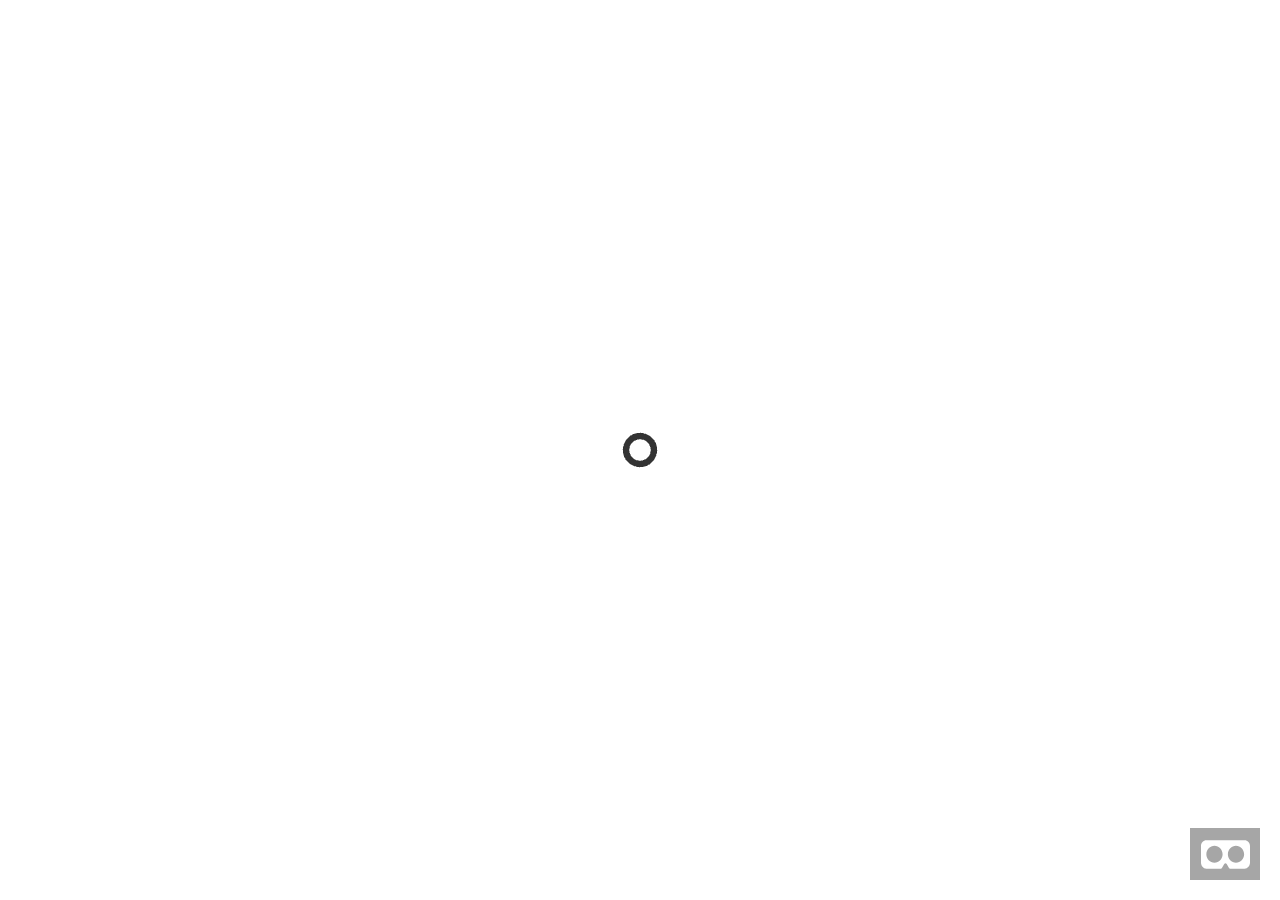
<file: AframeTour/index.html>
<!DOCTYPE html>
<html>
<head>
	<meta charset="utf-8">
	<title>Projet test</title><!-- 
	<script src="https://aframe.io/releases/0.8.2/aframe.min.js"></script>
    <script src="https://unpkg.com/aframe-layout-component@5.3.0/dist/aframe-layout-component.min.js"></script>
    <script src="https://unpkg.com/aframe-template-component@^3.1.1/dist/aframe-template-component.min.js"></script>
    <script src="https://unpkg.com/aframe-event-set-component@^4.1.2/dist/aframe-event-set-component.min.js"></script> 
    <script src="https://unpkg.com/aframe-animation-component@^5.1.2/dist/aframe-animation-component.min.js"></script>
    <script src="https://unpkg.com/aframe-look-at-component@0.7.0/dist/aframe-look-at-component.min.js"></script> -->
    <script src="latotale.js"></script>
    <script src="360tour.js"></script>   

</head>
<body>
	<a-scene>
		<a-assets>
			<script id="template" type="text/html">
				<a-entity 
				template="src: #templateArrow"
				rotation="${childrotation}"
				material="color: #5a92ae"
				move="on: click; target: ${target}"
				animation__scale="property: scale; from: 1 1 1; to: 1.25 1.25 2; loop: true; dur: 1250; dir: alternate; startEvents: mouseenter; pauseEvents: mouseleave"
				animation__scaleReturn="property: scale; to: 1 1 1; dur: 500; easing: easeOutElastic; startEvents: mouseleave"
				>
				</a-entity>
			</script>
			<script id="templateArrow" type="text/html">
				<a-entity scale="0.5 0.5 0.5"
					>
					<a-entity
						geometry="primitive: cylinder; radius: 0.5; height: 2"
						material="transparent: true; opacity: 0.6; color: white"
						rotation="90 0 0"
					>
					</a-entity>
					<a-entity
						geometry="primitive: cone; height: 2"
						material="transparent: true; opacity: 0.75; color: white"
						position="0 0 -2"
						rotation="-90 0 0"
					>
					</a-entity>
				</a-entity>
			</script>
			<script id="templateMap" type="text/html">
				<a-entity 
				geometry="primitive: plane; height: 1; width: 1" 
				material="color: #202020"
				move="on: click; target: ${target}"
				look-at="#camera"
				text="align: center; wrapCount: 10; value: ${target}"
			    animation__scale="property: scale; from: 1 1 1; to: 1.5 1.5 1; dur: 750; dir: alternate; easing: easeInOutElastic; startEvents: mouseenter; pauseEvents: mouseleave"animation__scaleReturn="property: scale; to: 1 1 1; dur: 500; easing: easeOutElastic; startEvents: mouseleave"
				>
				</a-entity>
			</script>
			<script id="templateMapIcon" type="text/html">
				<a-entity
					display-label="${target}"
					geometry="primitive: sphere; radius: 0.5" 
					material="color: #202020"
					position="0 0 -3"
					animation__scale="property: scale; from: 1 1 1; to: 1.5 1.5 1.5; dur: 750; dir: alternate; easing: easeInOutElastic; startEvents: mouseenter; pauseEvents: mouseleave"
					animation__scaleReturn="property: scale; to: 1 1 1; dur: 500; easing: easeOutElastic; startEvents: mouseleave"
				>
				</a-entity>
				<a-entity
					display-label="${target}"
					geometry="primitive: sphere; radius: 1"
					material="color: #5a92ae"
					movetothismap="on: click; target: ${target}"
					animation__scale="property: scale; from: 1 1 1; to: 1.5 1.5 1.5; dur: 750; dir: alternate; easing: easeInOutElastic; startEvents: mouseenter; pauseEvents: mouseleave"
					animation__scaleReturn="property: scale; to: 1 1 1; dur: 500; easing: easeOutElastic; startEvents: mouseleave"
				>
				</a-entity>
			</script>
		</a-assets>

		<a-sky id="background"></a-sky>	

		<a-entity id="A12" class="piece" sourceimage="img/A12.JPG" description="A12" visible='false'>
		</a-entity>
		<a-entity id="A18" class="piece" sourceimage="img/A18.JPG" description="A18" visible='false'>
		</a-entity>
		<a-entity id="A19" class="piece" sourceimage="img/A19.JPG" description="A19" visible='false'>
		</a-entity>
		<a-entity id="A21" class="piece" sourceimage="img/A21.JPG" description="A21" visible='false'>
		</a-entity>
		<a-entity id="A22" class="piece" sourceimage="img/A22.JPG" description="A22" visible='false'>
		</a-entity>
		<a-entity id="A23" class="piece" sourceimage="img/A23.JPG" description="A23" visible='false'>
		</a-entity>
		<a-entity id="B10" class="piece" sourceimage="img/B10.JPG" description="B10" visible='false'>
		</a-entity>
		<a-entity id="B12" class="piece" sourceimage="img/B12.JPG" description="B12" visible='false'>
		</a-entity>
		<a-entity id="B14" class="piece" sourceimage="img/B14.JPG" description="B14" visible='false'>
		</a-entity>
		<a-entity id="B17" class="piece" sourceimage="img/B17.JPG" description="B17" visible='false'>
		</a-entity>
		<a-entity id="B18" class="piece" sourceimage="img/B18.JPG" description="B18" visible='false'>
		</a-entity>
		<a-entity id="B19" class="piece" sourceimage="img/B19.JPG" description="B19" visible='false'>
		</a-entity>
		<a-entity id="B20" class="piece" sourceimage="img/B20.JPG" description="B20" visible='false'>
		</a-entity>
		<a-entity id="B21" class="piece" sourceimage="img/B21.JPG" description="B21" visible='false'>
		</a-entity>
		<a-entity id="B22" class="piece" sourceimage="img/B22.JPG" description="B22" visible='false'>
		</a-entity>
		<a-entity id="B23" class="piece" sourceimage="img/B23.JPG" description="B23" visible='false'>
		</a-entity>
		<a-entity id="coinGauche" class="piece" sourceimage="img/coinGauche.JPG" description="coinGauche" visible='false'>
		</a-entity>
		<a-entity id="couloirA12" class="piece" sourceimage="img/couloirA12.JPG" description="couloirA12" visible='false'>
		</a-entity>
		<a-entity id="couloirA18A19" class="piece" sourceimage="img/couloirA18A19.JPG" description="couloirA18A19" visible='false'>
		</a-entity>
		<a-entity id="couloirA21A22" class="piece" sourceimage="img/couloirA21A22.JPG" description="couloirA21A22" visible='false'>
		</a-entity>
		<a-entity id="couloirA23" class="piece" sourceimage="img/couloirA23.JPG" description="couloirA23" visible='false'>
		</a-entity>
		<a-entity id="couloirB12" class="piece" sourceimage="img/couloirB12.JPG" description="couloirB12" visible='false'>
		</a-entity>
		<a-entity id="couloirB14B17" class="piece" sourceimage="img/couloirB14B17.JPG" description="couloirB14B17" visible='false'>
		</a-entity>
		<a-entity id="couloirB18B19" class="piece" sourceimage="img/couloirB18B19.JPG" description="couloirB18B19" visible='false'>
		</a-entity>
		<a-entity id="couloirB20B21B22B23" class="piece" sourceimage="img/couloirB20B21B22B23.JPG" description="couloirB20B21B22B23" visible='false'>
		</a-entity>
		<a-entity id="croisementChemin" class="piece" sourceimage="img/croisementChemin.JPG" description="croisementChemin" visible='false'>
		</a-entity>
		<a-entity id="escalierGaucheA" class="piece" sourceimage="img/escalierGaucheA.JPG" description="escalierGaucheA" visible='false'>
		</a-entity>
		<a-entity id="escalierGaucheB" class="piece" sourceimage="img/escalierGaucheB.JPG" description="escalierGaucheB" visible='false'>
		</a-entity>
		<a-entity id="escalierMilieuA" class="piece" sourceimage="img/escalierMilieuA.JPG" description="escalierMilieuA" visible='false'>
		</a-entity>
		<a-entity id="escalierMilieuB" class="piece" sourceimage="img/escalierMilieuB.JPG" description="escalierMilieuB" visible='false'>
		</a-entity>
		<a-entity id="exterieurGauche" class="piece" sourceimage="img/exterieurGauche.JPG" description="exterieurGauche" visible='false'>
		</a-entity>
		<a-entity id="exterieurMilieu" class="piece" sourceimage="img/exterieurMilieu.JPG" description="exterieurMilieu" visible='false' default>
		</a-entity>
		<a-entity id="gaucheA" class="piece" sourceimage="img/gaucheA.JPG" description="gaucheA" visible='false'>
		</a-entity>
		<a-entity id="gaucheB" class="piece" sourceimage="img/gaucheB.JPG" description="gaucheB" visible='false'>
		</a-entity>
		<a-entity id="milieuA" class="piece" sourceimage="img/milieuA.JPG" description="milieuA" visible='false'>
		</a-entity>
		<a-entity id="milieuB" class="piece" sourceimage="img/milieuB.JPG" description="milieuB" visible='false'>
		</a-entity>
		<a-entity id="secretariat" class="piece" sourceimage="img/secretariat.JPG" description="secretariat" visible='false'>
		</a-entity>

		<a-entity id="map1" class="piece map" sourceimage="img/map1.JPG" visible='false' defaultmap>
		</a-entity>
		<a-entity id="map2" class="piece map" sourceimage="img/map2.JPG" visible='false'>
		</a-entity>

		<a-entity id="mapButton" geometry="primitive: plane; width: 1; height: 1" material="src: img/map_icon.png" position="0 -2 0" text="align: center; wrapCount: 20" look-at="#camera"
				  animation__scale="property: scale; from: 1 1 1; to: 1.5 1.5 1; dur: 750; dir: alternate; easing: easeInOutElastic; startEvents: mouseenter; pauseEvents: mouseleave"animation__scaleReturn="property: scale; to: 1 1 1; dur: 500; easing: easeOutElastic; startEvents: mouseleave"
				  movetomap="on: click"
		></a-entity>

		<a-entity id="cameraRotation">
			<a-entity id="hud" geometry="primitive: plane; width: 2; height: 1" material="color: #202020" position="0 -2 -1"
				text="align: center; wrapCount: 20"
				look-at="#camera"
				>
			</a-entity>
			<a-entity id="camera" camera look-controls>
				<a-cursor class="cursor active"
						scale="2 2 2"
						color="black"
					  	event-set__1="_event: mouseenter; color: springgreen"
					  	event-set__2="_event: mouseleave; color: black"
					  	fuse-timeout=2500
					  	animation__scale="property: scale; from: 2 2 2; to: 0.1 0.1 0.1; dur: 2500; easing: easeInCubic; startEvents: fusing; pauseEvents: mouseleave"
					  	animation__scaleReturn="property: scale; to: 2 2 2; dur: 500; easing: easeOutElastic; startEvents: mouseleave"
				></a-cursor>
			</a-entity>
		</a-entity>

		<a-entity class="cursor" laser-controls="hand: right">
        </a-entity>

	</a-scene>
</body>
</html>
</file>
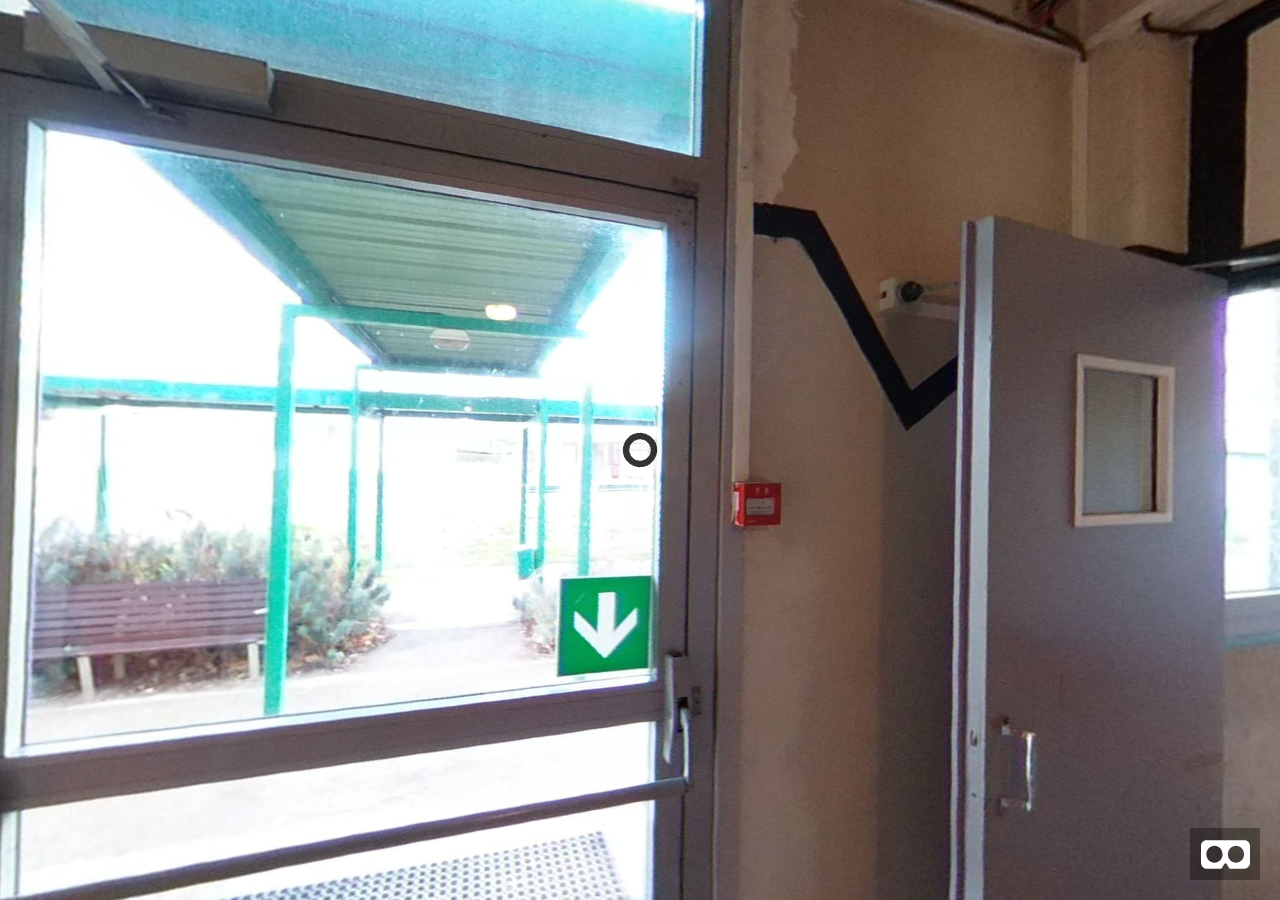
<file: AframeTourCreator/visite/download/index.html>
<html class="a-html"><head>
	<meta charset="utf-8">
	<title>Visite</title>
    <script src="js/latotale.js"></script>
    <script src="js/360tour.js"></script>   
</head>
<body class="a-body">
	<a-scene class="fullscreen" inspector="" keyboard-shortcuts="" screenshot="" vr-mode-ui="">
		<a-assets>
			<script id="template" type="text/html">
				<a-entity 
				template="src: #templateArrow"
				rotation="${childrotation}"
				material="color: #5a92ae"
				move="on: click; target: ${target}"
				animation__scale="property: scale; from: 1 1 1; to: 1.25 1.25 2; loop: true; dur: 1250; dir: alternate; startEvents: mouseenter; pauseEvents: mouseleave"
				animation__scaleReturn="property: scale; to: 1 1 1; dur: 500; easing: easeOutElastic; startEvents: mouseleave"
				>
				</a-entity>
			</script>
			<script id="templateArrow" type="text/html">
				<a-entity scale="0.5 0.5 0.5"
					>
					<a-entity
						geometry="primitive: cylinder; radius: 0.5; height: 2"
						material="transparent: true; opacity: 0.6; color: white"
						rotation="90 0 0"
					>
					</a-entity>
					<a-entity
						geometry="primitive: cone; height: 2"
						material="transparent: true; opacity: 0.75; color: white"
						position="0 0 -2"
						rotation="-90 0 0"
					>
					</a-entity>
				</a-entity>
			</script>
			<script id="templateMap" type="text/html">
				<a-entity 
				geometry="primitive: plane; height: 1; width: 1" 
				material="color: #202020"
				move="on: click; target: ${target}"
				look-at="#camera"
				text="align: center; wrapCount: 10; value: ${target}"
			    animation__scale="property: scale; from: 1 1 1; to: 1.5 1.5 1; dur: 750; dir: alternate; easing: easeInOutElastic; startEvents: mouseenter; pauseEvents: mouseleave"animation__scaleReturn="property: scale; to: 1 1 1; dur: 500; easing: easeOutElastic; startEvents: mouseleave"
				>
				</a-entity>
			</script>
			<script id="templateMapIcon" type="text/html">
				<a-entity
					display-label="${target}"
					geometry="primitive: sphere; radius: 0.5" 
					material="color: #202020"
					position="0 0 -3"
					animation__scale="property: scale; from: 1 1 1; to: 1.5 1.5 1.5; dur: 750; dir: alternate; easing: easeInOutElastic; startEvents: mouseenter; pauseEvents: mouseleave"
					animation__scaleReturn="property: scale; to: 1 1 1; dur: 500; easing: easeOutElastic; startEvents: mouseleave"
				>
				</a-entity>
				<a-entity
					display-label="${target}"
					geometry="primitive: sphere; radius: 1"
					material="color: #5a92ae"
					movetothismap="on: click; target: ${target}"
					animation__scale="property: scale; from: 1 1 1; to: 1.5 1.5 1.5; dur: 750; dir: alternate; easing: easeInOutElastic; startEvents: mouseenter; pauseEvents: mouseleave"
					animation__scaleReturn="property: scale; to: 1 1 1; dur: 500; easing: easeOutElastic; startEvents: mouseleave"
				>
				</a-entity>
			</script>
			<script id="templateHud" type="text/html">
					<a-entity 
					geometry="primitive: plane; width: 2; height: 1" material="color: #202020"
					text="align: center; wrapCount: 20; value: ${text}"
					look-at="#camera"
					>
					</a-entity>
				</script>
		</a-assets>
		<a-entity id="croisementChemin" class="piece" sourceimage="imgs/croisementChemin.JPG" description="croisementChemin" visible="false">
				
		</a-entity>
		<a-entity id="escalierGaucheA" class="piece" sourceimage="imgs/escalierGaucheA.JPG" description="escalierGaucheA" visible="false" >		</a-entity>
		<a-entity id="escalierGaucheB" class="piece" sourceimage="imgs/escalierGaucheB.JPG" description="escalierGaucheB" visible="false" >		</a-entity>
		<a-entity id="escalierMilieuA" class="piece" sourceimage="imgs/escalierMilieuA.JPG" description="escalierMilieuA" visible="false" >		</a-entity>
		<a-entity id="escalierMilieuB" class="piece" sourceimage="imgs/escalierMilieuB.JPG" description="escalierMilieuB" visible="false" >		</a-entity>
		<a-entity id="exterieurGauche" class="piece" sourceimage="imgs/exterieurGauche.JPG" description="exterieurGauche" visible="false" >		</a-entity>
		<a-entity id="exterieurMilieu" class="piece" sourceimage="imgs/exterieurMilieu.JPG" description="exterieurMilieu" visible="false" >		</a-entity>
		<a-entity id="gaucheA" class="piece" sourceimage="imgs/gaucheA.JPG" description="gaucheA" visible="false" default>		
			<a-entity class="hudgaucheA" template="src:#templateHud" position="1 1 1" data-text="COUCOU"></a-entity>
		</a-entity>
		<a-entity id="gaucheB" class="piece" sourceimage="imgs/gaucheB.JPG" description="gaucheB" visible="false" >		</a-entity>
		<a-entity id="map1" class="piece map" sourceimage="imgs/map1.jpg" visible="false" defaultmap>		</a-entity>
		<a-entity id="map2" class="piece map" sourceimage="imgs/map2.jpg" visible="false" >		</a-entity>


		<a-entity id="mapButton" geometry="primitive: plane; width: 1; height: 1" material="src: imgs/map_icon.png" position="0 -2 0" text="align: center; wrapCount: 20" look-at="#camera" animation__scale="property: scale; from: 1 1 1; to: 1.5 1.5 1; dur: 750; dir: alternate; easing: easeInOutElastic; startEvents: mouseenter; pauseEvents: mouseleave" animation__scalereturn="property: scale; to: 1 1 1; dur: 500; easing: easeOutElastic; startEvents: mouseleave" movetomap="on: click">
		</a-entity>

		<a-entity id="cameraRotation">
			<a-entity id="camera" camera="" look-controls="">
				<a-cursor class="cursor active" scale="2 2 2" color="black" event-set__1="_event: mouseenter; color: springgreen" event-set__2="_event: mouseleave; color: black" fuse-timeout="2500" animation__scale="property: scale; from: 2 2 2; to: 0.1 0.1 0.1; dur: 2500; easing: easeInCubic; startEvents: fusing; pauseEvents: mouseleave" animation__scalereturn="property: scale; to: 2 2 2; dur: 500; easing: easeOutElastic; startEvents: mouseleave"></a-cursor>
			</a-entity>
		</a-entity>

		<a-entity class="cursor" laser-controls="hand: right" daydream-controls="" gearvr-controls="" oculus-touch-controls="" vive-controls="" windows-motion-controls="">
        </a-entity>
		<a-sky id="background"></a-sky>
	</a-scene>

</body></html>
</file>
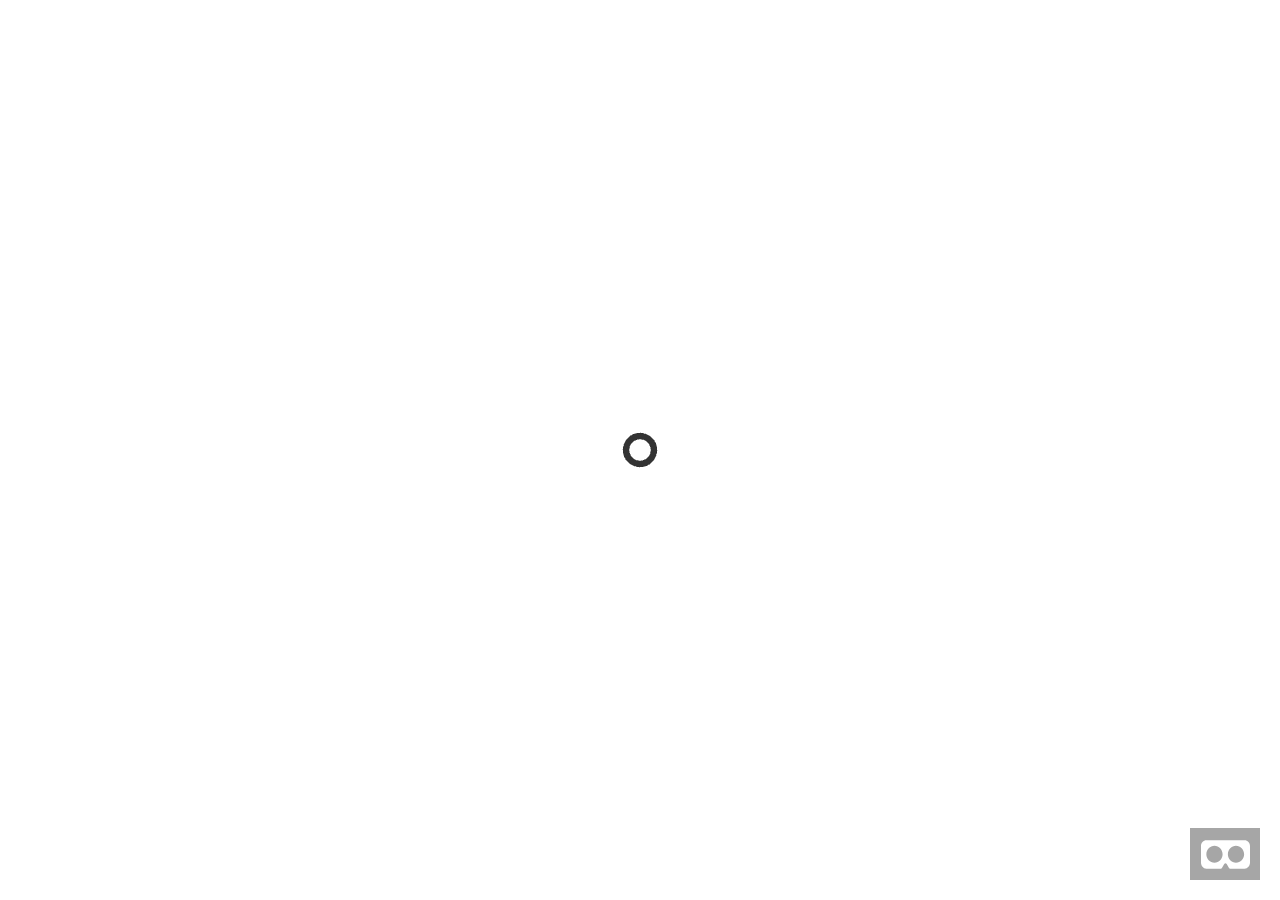
<file: AframeTour/page.html>
<html class="a-html"><head>
	<meta charset="utf-8">
	<title>Projet test</title>
    <script src="latotale.js"></script>
    <script src="360tour.js"></script>   
</head>
<body class="a-body">
	<a-scene class="fullscreen" inspector="" keyboard-shortcuts="" screenshot="" vr-mode-ui="">
		<a-assets>
			<script id="template" type="text/html">
				<a-entity 
				template="src: #templateArrow"
				rotation="${childrotation}"
				material="color: #5a92ae"
				move="on: click; target: ${target}"
				animation__scale="property: scale; from: 1 1 1; to: 1.25 1.25 2; loop: true; dur: 1250; dir: alternate; startEvents: mouseenter; pauseEvents: mouseleave"
				animation__scaleReturn="property: scale; to: 1 1 1; dur: 500; easing: easeOutElastic; startEvents: mouseleave"
				>
				</a-entity>
			</script>
			<script id="templateArrow" type="text/html">
				<a-entity scale="0.5 0.5 0.5""
					>
					<a-entity
						geometry="primitive: cylinder; radius: 0.5; height: 2"
						material="transparent: true; opacity: 0.6; color: white"
						rotation="90 0 0"
					>
					</a-entity>
					<a-entity
						geometry="primitive: cone; height: 2"
						material="transparent: true; opacity: 0.75; color: white"
						position="0 0 -2"
						rotation="-90 0 0"
					>
					</a-entity>
				</a-entity>
			</script>
			<script id="templateMap" type="text/html">
				<a-entity 
				geometry="primitive: plane; height: 1; width: 1" 
				material="color: #202020"
				move="on: click; target: ${target}"
				look-at="#camera"
				text="align: center; wrapCount: 10; value: ${target}"
			    animation__scale="property: scale; from: 1 1 1; to: 1.5 1.5 1; dur: 750; dir: alternate; easing: easeInOutElastic; startEvents: mouseenter; pauseEvents: mouseleave"animation__scaleReturn="property: scale; to: 1 1 1; dur: 500; easing: easeOutElastic; startEvents: mouseleave"
				>
				</a-entity>
			</script>
			<script id="templateMapIcon" type="text/html">
				<a-entity
					display-label="${target}"
					geometry="primitive: sphere; radius: 0.5" 
					material="color: #202020"
					position="0 0 -3"
					animation__scale="property: scale; from: 1 1 1; to: 1.5 1.5 1.5; dur: 750; dir: alternate; easing: easeInOutElastic; startEvents: mouseenter; pauseEvents: mouseleave"
					animation__scaleReturn="property: scale; to: 1 1 1; dur: 500; easing: easeOutElastic; startEvents: mouseleave"
				>
				</a-entity>
				<a-entity
					display-label="${target}"
					geometry="primitive: sphere; radius: 1"
					material="color: #5a92ae"
					movetothismap="on: click; target: ${target}"
					animation__scale="property: scale; from: 1 1 1; to: 1.5 1.5 1.5; dur: 750; dir: alternate; easing: easeInOutElastic; startEvents: mouseenter; pauseEvents: mouseleave"
					animation__scaleReturn="property: scale; to: 1 1 1; dur: 500; easing: easeOutElastic; startEvents: mouseleave"
				>
				</a-entity>
			</script>
		</a-assets>

			

		<a-entity id="A12" class="piece" sourceimage="img/A12.JPG" description="A12" visible="false">
		</a-entity>
		<a-entity id="A18" class="piece" sourceimage="img/A18.JPG" description="A18" visible="false">
		</a-entity>
		<a-entity id="A19" class="piece" sourceimage="img/A19.JPG" description="A19" visible="false">
		</a-entity>
		<a-entity id="A21" class="piece" sourceimage="img/A21.JPG" description="A21" visible="false">
		</a-entity>
		<a-entity id="A22" class="piece" sourceimage="img/A22.JPG" description="A22" visible="false">
		</a-entity>
		<a-entity id="A23" class="piece" sourceimage="img/A23.JPG" description="A23" visible="false">
		</a-entity>
		<a-entity id="B10" class="piece" sourceimage="img/B10.JPG" description="B10" visible="false">
		</a-entity>
		<a-entity id="B12" class="piece" sourceimage="img/B12.JPG" description="B12" visible="false">
		</a-entity>
		<a-entity id="B14" class="piece" sourceimage="img/B14.JPG" description="B14" visible="false">
		</a-entity>
		<a-entity id="B17" class="piece" sourceimage="img/B17.JPG" description="B17" visible="false">
		</a-entity>
		<a-entity id="B18" class="piece" sourceimage="img/B18.JPG" description="B18" visible="false">
		</a-entity>
		<a-entity id="B19" class="piece" sourceimage="img/B19.JPG" description="B19" visible="false">
		</a-entity>
		<a-entity id="B20" class="piece" sourceimage="img/B20.JPG" description="B20" visible="false">
		</a-entity>
		<a-entity id="B21" class="piece" sourceimage="img/B21.JPG" description="B21" visible="false">
		</a-entity>
		<a-entity id="B22" class="piece" sourceimage="img/B22.JPG" description="B22" visible="false">
		</a-entity>
		<a-entity id="B23" class="piece" sourceimage="img/B23.JPG" description="B23" visible="false">
		</a-entity>
		<a-entity id="coinGauche" class="piece" sourceimage="img/coinGauche.JPG" description="coinGauche" visible="false">
		</a-entity>
		<a-entity id="couloirA12" class="piece" sourceimage="img/couloirA12.JPG" description="couloirA12" visible="false">
		</a-entity>
		<a-entity id="couloirA18A19" class="piece" sourceimage="img/couloirA18A19.JPG" description="couloirA18A19" visible="false">
		</a-entity>
		<a-entity id="couloirA21A22" class="piece" sourceimage="img/couloirA21A22.JPG" description="couloirA21A22" visible="false">
		</a-entity>
		<a-entity id="couloirA23" class="piece" sourceimage="img/couloirA23.JPG" description="couloirA23" visible="false">
		</a-entity>
		<a-entity id="couloirB12" class="piece" sourceimage="img/couloirB12.JPG" description="couloirB12" visible="false">
		</a-entity>
		<a-entity id="couloirB14B17" class="piece" sourceimage="img/couloirB14B17.JPG" description="couloirB14B17" visible="false">
		</a-entity>
		<a-entity id="couloirB18B19" class="piece" sourceimage="img/couloirB18B19.JPG" description="couloirB18B19" visible="false">
		</a-entity>
		<a-entity id="couloirB20B21B22B23" class="piece" sourceimage="img/couloirB20B21B22B23.JPG" description="couloirB20B21B22B23" visible="false">
		</a-entity>
		<a-entity id="croisementChemin" class="piece" sourceimage="img/croisementChemin.JPG" description="croisementChemin" visible="false">
		</a-entity>
		<a-entity id="escalierGaucheA" class="piece" sourceimage="img/escalierGaucheA.JPG" description="escalierGaucheA" visible="false">
		</a-entity>
		<a-entity id="escalierGaucheB" class="piece" sourceimage="img/escalierGaucheB.JPG" description="escalierGaucheB" visible="false">
		</a-entity>
		<a-entity id="escalierMilieuA" class="piece" sourceimage="img/escalierMilieuA.JPG" description="escalierMilieuA" visible="false">
		</a-entity>
		<a-entity id="escalierMilieuB" class="piece" sourceimage="img/escalierMilieuB.JPG" description="escalierMilieuB" visible="false">
		</a-entity>
		<a-entity id="exterieurGauche" class="piece" sourceimage="img/exterieurGauche.JPG" description="exterieurGauche" visible="false">
		</a-entity>
		<a-entity id="exterieurMilieu" class="piece" sourceimage="img/exterieurMilieu.JPG" description="exterieurMilieu" visible="false" default="">
		<a-entity template="src:#template" data-target="milieuA" position="-4.970216010990379 -2.5903570680668224 0.5449337611993589" data-childrotation="0 96.25690958197833 0"></a-entity></a-entity>
		<a-entity id="gaucheA" class="piece" sourceimage="img/gaucheA.JPG" description="gaucheA" visible="false">
		</a-entity>
		<a-entity id="gaucheB" class="piece" sourceimage="img/gaucheB.JPG" description="gaucheB" visible="false">
		</a-entity>
		<a-entity id="milieuA" class="piece" sourceimage="img/milieuA.JPG" description="milieuA" visible="false">
		<a-entity template="src:#template" data-target="exterieurMilieu" position="4.930608565798756 -2.390655922964319 -0.8301199737820661" data-childrotation="0 -80.44327443636753 0"></a-entity></a-entity>
		<a-entity id="milieuB" class="piece" sourceimage="img/milieuB.JPG" description="milieuB" visible="false">
		</a-entity>
		<a-entity id="secretariat" class="piece" sourceimage="img/secretariat.JPG" description="secretariat" visible="false">
		</a-entity>

		<a-entity id="map1" class="piece map" sourceimage="img/map1.JPG" visible="false" defaultmap="">
		<a-entity template="src:#templateMap" data-target="milieuA" position="-4.735378074304481 -0.03000036000518241 -1.6050528008126053" data-childrotation="0 71.27594971427445 0"></a-entity><a-entity template="src:#templateMap" data-target="exterieurMilieu" position="-4.728919997247695 -5.854983099659536 -1.6239814221938782" data-childrotation="0 71.04676659622211 0"></a-entity></a-entity>
		<a-entity id="map2" class="piece map" sourceimage="img/map2.JPG" visible="false">
		</a-entity>

		<a-entity id="mapButton" geometry="primitive: plane; width: 1; height: 1" material="src: img/map_icon.png" position="0 -2 0" text="align: center; wrapCount: 20" look-at="#camera" animation__scale="property: scale; from: 1 1 1; to: 1.5 1.5 1; dur: 750; dir: alternate; easing: easeInOutElastic; startEvents: mouseenter; pauseEvents: mouseleave" animation__scalereturn="property: scale; to: 1 1 1; dur: 500; easing: easeOutElastic; startEvents: mouseleave" movetomap="on: click"></a-entity>

		<a-entity id="cameraRotation">
			<a-entity id="hud" geometry="primitive: plane; width: 2; height: 1" material="color: #202020" position="0 -2 -1" text="align: center; wrapCount: 20" look-at="#camera" visible="">
			</a-entity>
			<a-entity id="camera" camera="" look-controls="">
				<a-cursor class="cursor active" scale="2 2 2" color="black" event-set__1="_event: mouseenter; color: springgreen" event-set__2="_event: mouseleave; color: black" fuse-timeout="2500" animation__scale="property: scale; from: 2 2 2; to: 0.1 0.1 0.1; dur: 2500; easing: easeInCubic; startEvents: fusing; pauseEvents: mouseleave" animation__scalereturn="property: scale; to: 2 2 2; dur: 500; easing: easeOutElastic; startEvents: mouseleave"></a-cursor>
			</a-entity>
		</a-entity>

		<a-entity class="cursor" laser-controls="hand: right" daydream-controls="" gearvr-controls="" oculus-touch-controls="" vive-controls="" windows-motion-controls="">
        </a-entity>

	<a-sky id="background"></a-sky></a-scene>

</body></html>
</file>
